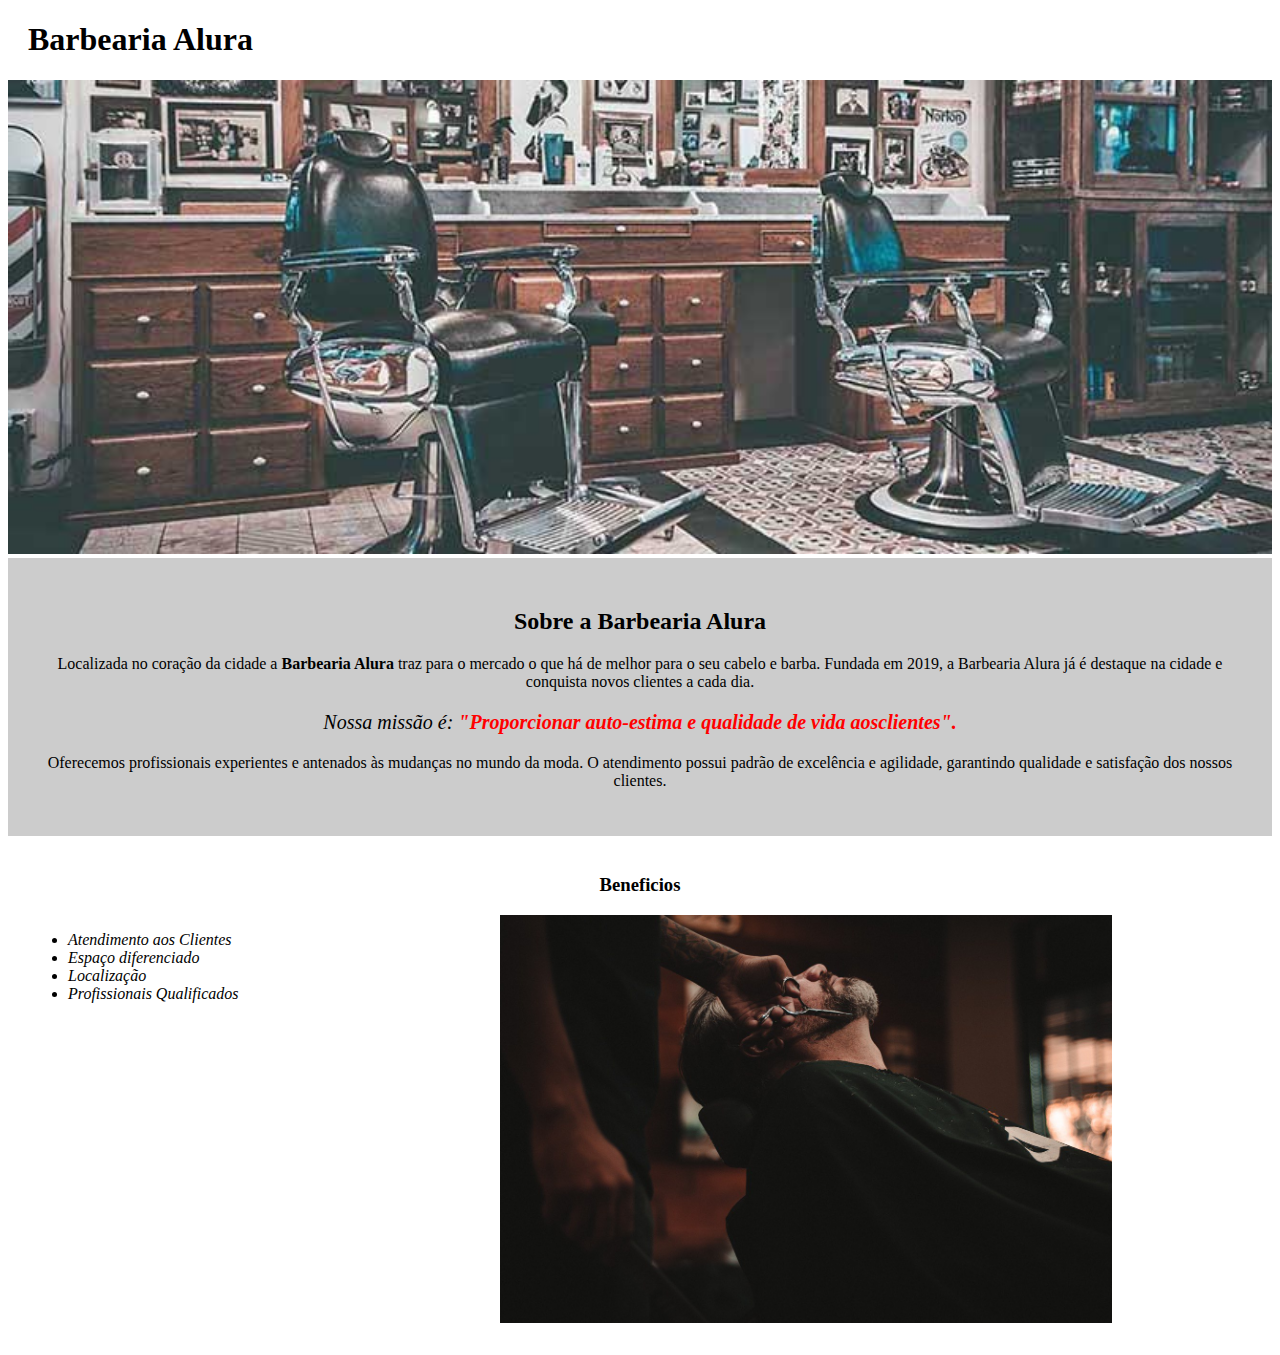
<file: HTML5_e_CSS3_parte 2/index.html>
<!DOCTYPE html>
<html lang="pt-BR">

<head>
    <meta charset="UTF-8">
    <meta http-equiv="X-UA-Compatible" content="IE=edge">
    <meta name="viewport" content="width=device-width, initial-scale=1.0">
    <link rel="stylesheet" href="style.css">
    <title>Barbearia Alura</title>
</head>

<body>
    <header class="titulo-principal"><h1>Barbearia Alura</h1></header>

    <img id="banner" src="img/banner.jpg" alt="Barbearia">

    <div class="principal">
        <h2 class="titulos">Sobre a Barbearia Alura</h2>

        <p>Localizada no coração da cidade a <strong>Barbearia Alura</strong> traz para o mercado o que há de melhor
            para o seu cabelo e barba. Fundada em 2019, a Barbearia Alura já é destaque na cidade e conquista novos clientes a cada dia.</p>

        <p id="missao"> <em> Nossa missão é: <strong>"Proporcionar auto-estima e qualidade de vida aosclientes".</strong> </em> </p>

        <p>Oferecemos profissionais experientes e antenados às mudanças no mundo da moda. O atendimento possui padrão de
            excelência e agilidade, garantindo qualidade e satisfação dos nossos clientes.</p>

    </div>


    <div class="beneficios">
        <h3 class="titulos" >Beneficios</h3>

        <ul>
            <li class="itens">Atendimento aos Clientes</li>
            <li class="itens">Espaço diferenciado</li>
            <li class="itens">Localização</li>
            <li class="itens">Profissionais Qualificados</li>
        </ul>

        <img class="imagem_beneficios" src="img/beneficios.jpg" alt="Beneficios">
    </div>

    

</body>

</html>
</file>
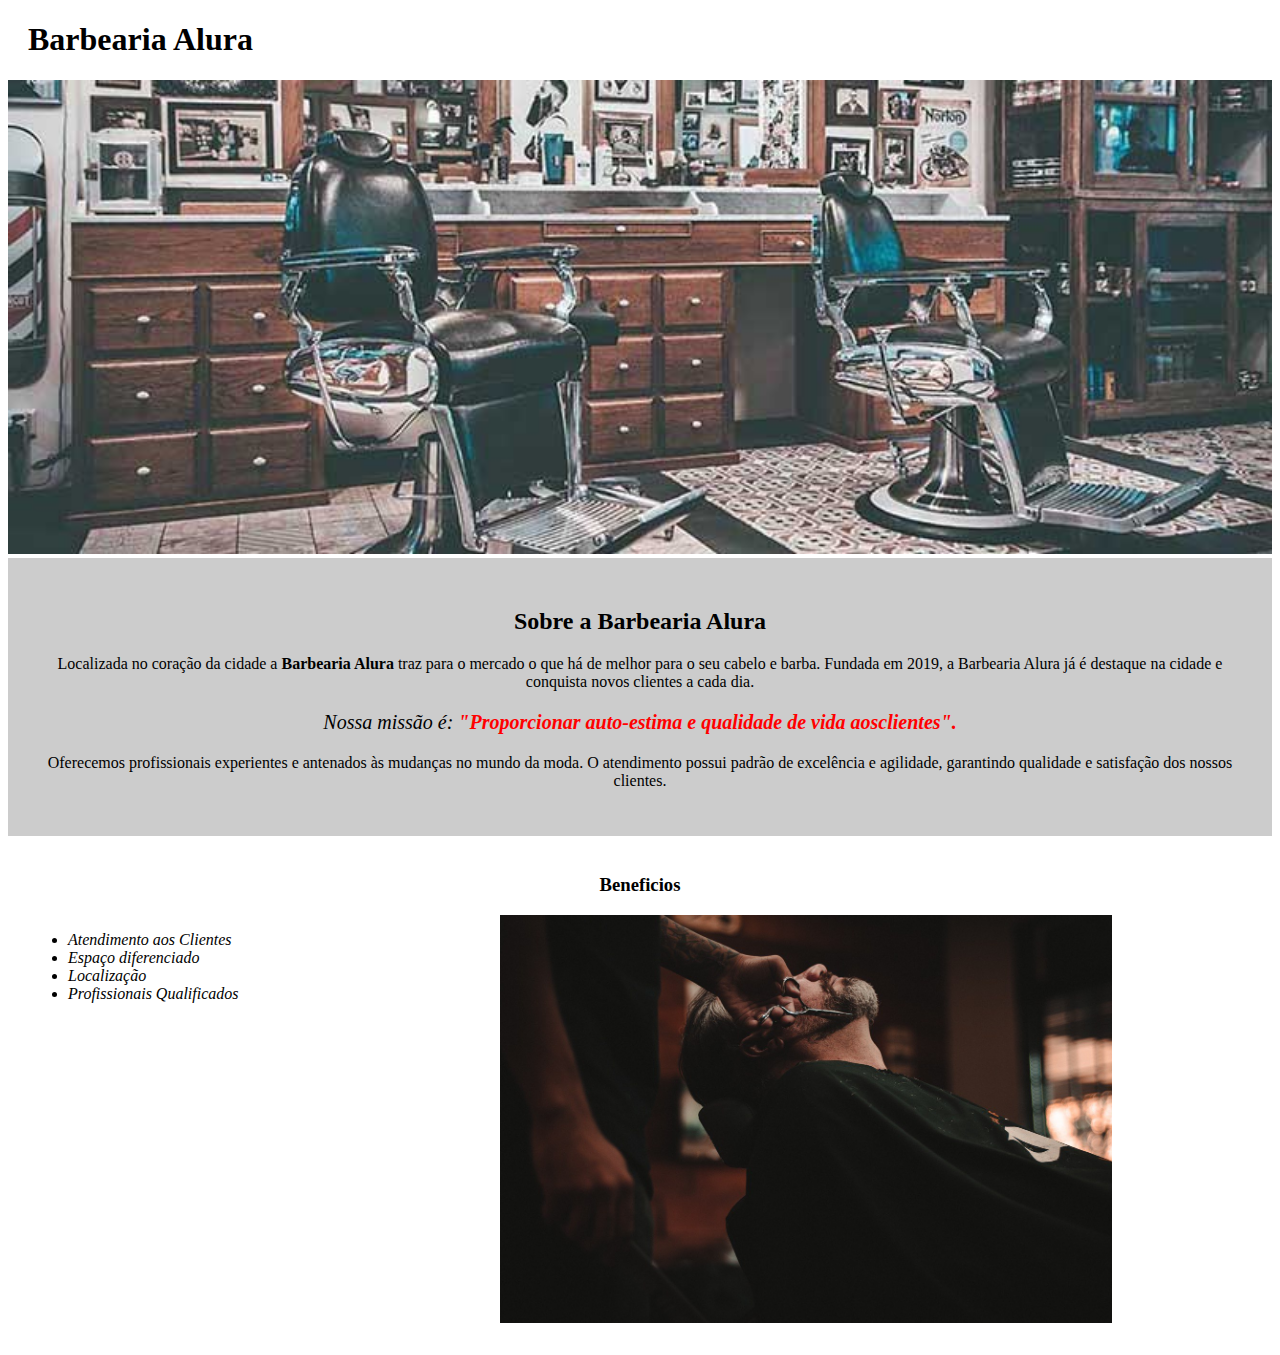
<file: HTML5_e_CSS3_parte_3/index.html>
<!DOCTYPE html>
<html lang="pt-BR">

<head>
    <meta charset="UTF-8">
    <meta http-equiv="X-UA-Compatible" content="IE=edge">
    <meta name="viewport" content="width=device-width, initial-scale=1.0">
    <link rel="stylesheet" href="style-home.css">
    <title>Barbearia Alura</title>
</head>

<body>
    <header class="titulo-principal"><h1>Barbearia Alura</h1></header>

    <img id="banner" src="img/banner.jpg" alt="Barbearia">

    <div class="principal">
        <h2 class="titulos">Sobre a Barbearia Alura</h2>

        <p>Localizada no coração da cidade a <strong>Barbearia Alura</strong> traz para o mercado o que há de melhor
            para o seu cabelo e barba. Fundada em 2019, a Barbearia Alura já é destaque na cidade e conquista novos clientes a cada dia.</p>

        <p id="missao"> <em> Nossa missão é: <strong>"Proporcionar auto-estima e qualidade de vida aosclientes".</strong> </em> </p>

        <p>Oferecemos profissionais experientes e antenados às mudanças no mundo da moda. O atendimento possui padrão de
            excelência e agilidade, garantindo qualidade e satisfação dos nossos clientes.</p>

    </div>


    <div class="beneficios">
        <h3 class="titulos" >Beneficios</h3>

        <ul>
            <li class="itens">Atendimento aos Clientes</li>
            <li class="itens">Espaço diferenciado</li>
            <li class="itens">Localização</li>
            <li class="itens">Profissionais Qualificados</li>
        </ul>

        <img class="imagem_beneficios" src="img/beneficios.jpg" alt="Beneficios">
    </div>

    

</body>

</html>
</file>
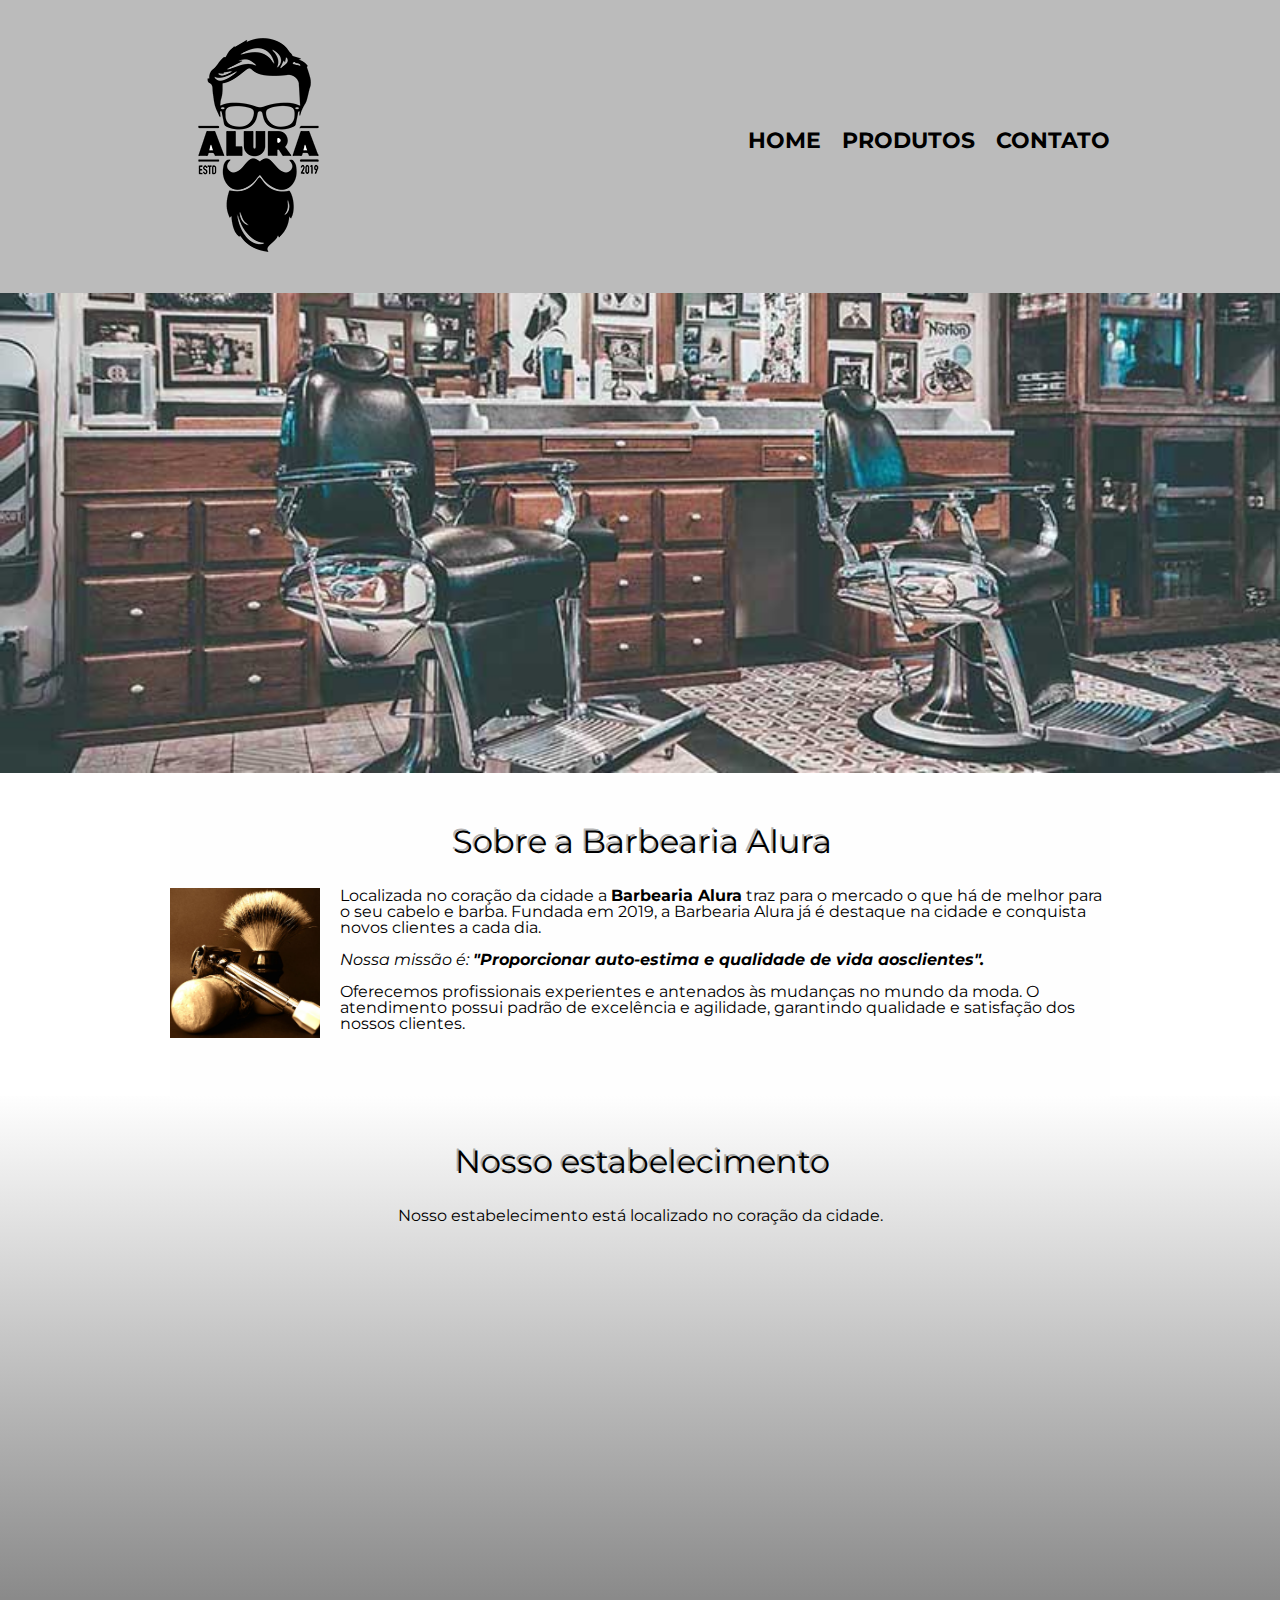
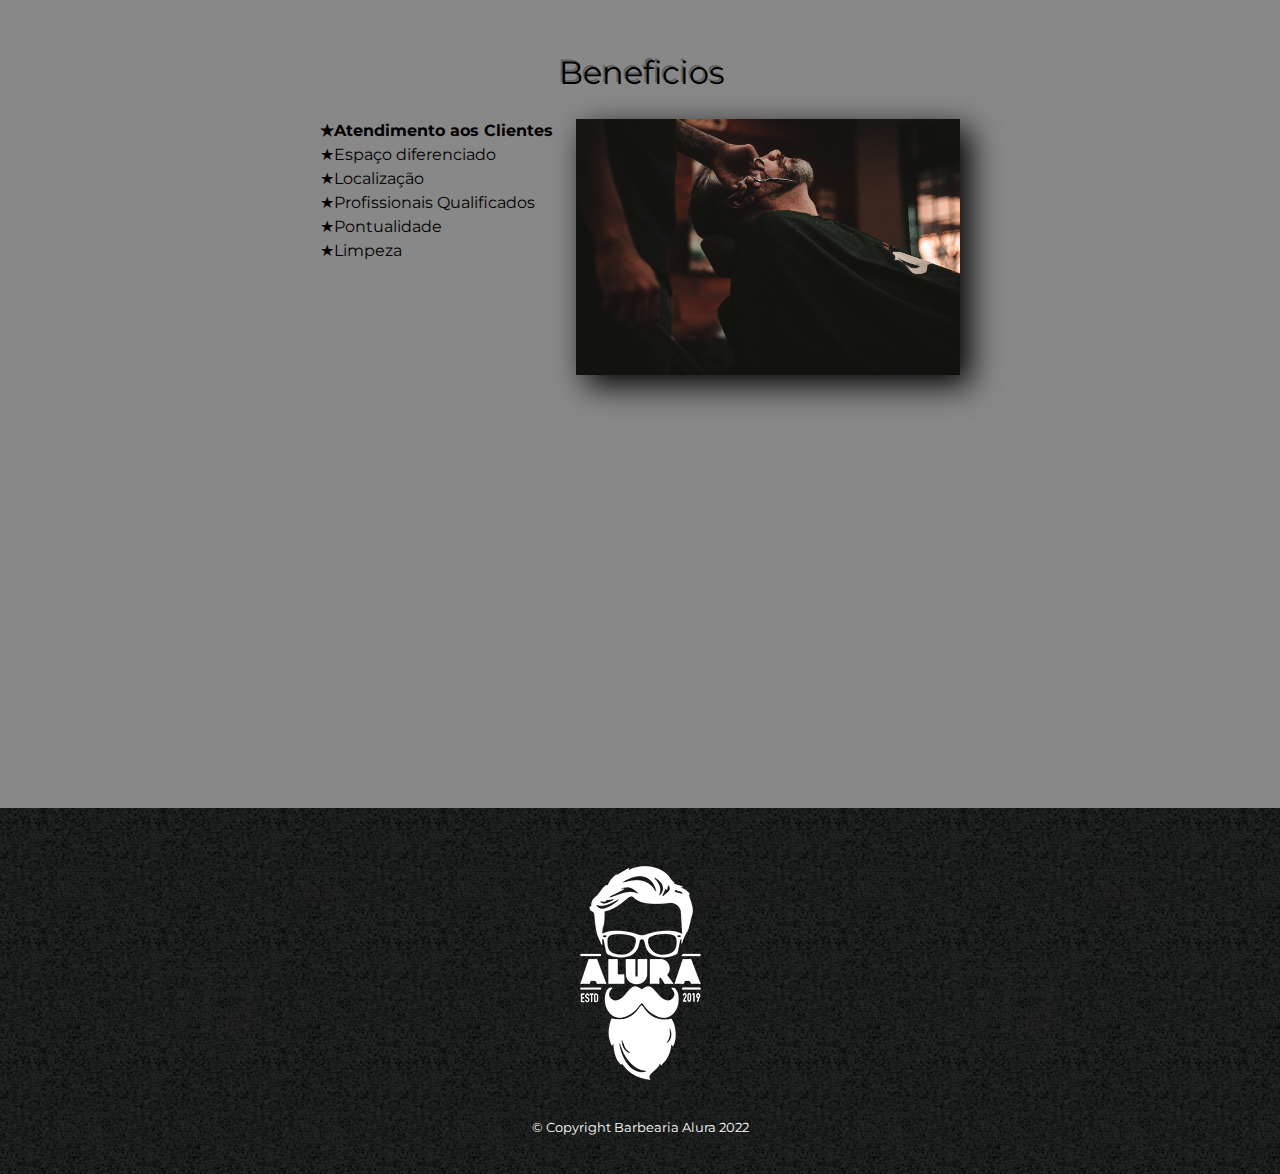
<file: HTML5_e_CSS3_parte_4/index.html>
<!DOCTYPE html>
<html lang="pt-BR">

<head>
    <meta charset="UTF-8">
    <meta http-equiv="X-UA-Compatible" content="IE=edge">
    <meta name="viewport" content="width=device-width, initial-scale=1.0">
    <link rel="stylesheet" href="reset.css">
    <link rel="stylesheet" href="style.css">
    <link rel="preconnect" href="https://fonts.googleapis.com">
    <link rel="preconnect" href="https://fonts.gstatic.com" crossorigin>
    <link href="https://fonts.googleapis.com/css2?family=Montserrat&display=swap" rel="stylesheet">
    <title>Barbearia Alura</title>
</head>

<body>
    <header>
    
        <div class="caixa">
            <h1><img src="img/logo.png" alt="logo"></h1>
            <nav>        
                <ul>
                <li><a href="index.html"> Home </a></li>
                <li><a href="produtos.html"> Produtos </a></li>
                <li><a href="contato.html"> Contato </a></li>
                </ul>
            </nav>
        </div>

    </header>

    <img class="banner" src="img/banner.jpg" alt="Barbearia">

    <main>
        <section class="principal">
            <h2 class="titulo-principal">Sobre a Barbearia Alura</h2>

            <img class="utensilios" src="img/utensilios.jpg" alt="Utensilios">
    
            <p>Localizada no coração da cidade a <strong>Barbearia Alura</strong> traz para o mercado o que há de melhor
                para o seu cabelo e barba. Fundada em 2019, a Barbearia Alura já é destaque na cidade e conquista novos clientes a cada dia.</p>
    
            <p> <em> Nossa missão é: <strong>"Proporcionar auto-estima e qualidade de vida aosclientes".</strong> </em> </p>
    
            <p>Oferecemos profissionais experientes e antenados às mudanças no mundo da moda. O atendimento possui padrão de
                excelência e agilidade, garantindo qualidade e satisfação dos nossos clientes.</p>
        </section>


        <section class="mapa">
            <h3 class="titulo-principal">Nosso estabelecimento</h3>
            <p>Nosso estabelecimento está localizado no coração da cidade.</p>
            <div class="mapa-conteudo">
                <iframe src="https://www.google.com/maps/embed?pb=!1m14!1m8!1m3!1d7312.924875194647!2d-46.632739695770276!3d-23.587742709267967!3m2!1i1024!2i768!4f13.1!3m3!1m2!1s0x0%3A0xab35da2f5ca62674!2sCaelum%20-%20Escola%20de%20Tecnologia!5e0!3m2!1spt-BR!2sbr!4v1653406456095!5m2!1spt-BR!2sbr" width="100%" height="300" style="border:0;" allowfullscreen="" loading="lazy" referrerpolicy="no-referrer-when-downgrade"></iframe>
            </div>
        </section>
    
    
        <section class="beneficios">
            <h3 class="titulo-principal" >Beneficios</h3>

            <div class="conteudo-beneficios">
                <ul class="lista-beneficios">
                    <li class="itens">Atendimento aos Clientes</li>
                    <li class="itens">Espaço diferenciado</li>
                    <li class="itens">Localização</li>
                    <li class="itens">Profissionais Qualificados</li>
                    <li class="itens">Pontualidade</li>
                    <li class="itens">Limpeza</li>
                </ul><img class="imagem-beneficios" src="img/beneficios.jpg" alt="Beneficios">
            </div>
    


            <div class="video">
                <iframe width="100%" height="315" src="https://www.youtube.com/embed/wcVVXUV0YUY" frameborder="0" allow="accelerometer; autoplay; encrypted-media; gyroscope; picture-in-picture" allowfullscreen></iframe>
            </div>

        </section>


    </main>

    

    <footer>
        <img src="img/logo-branco.png" alt="">
        <p class="copyright">&copy Copyright Barbearia Alura 2022</p>
    </footer>
       

</body>

</html>
</file>
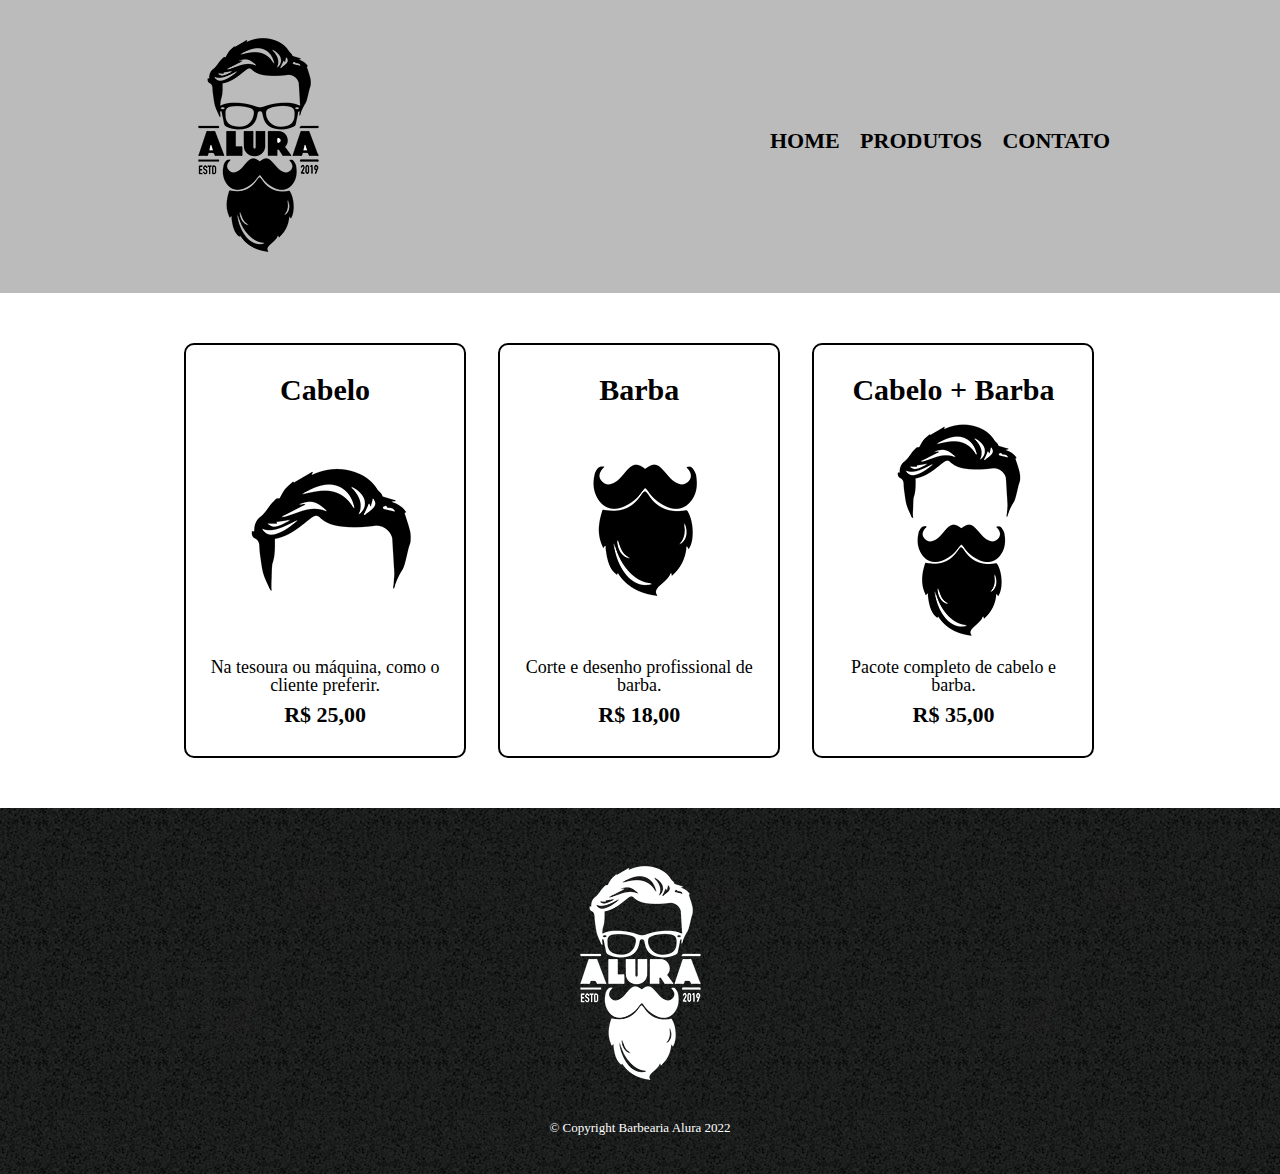
<file: HTML5_e_CSS3_parte 2/produtos.html>
<!DOCTYPE html>
<html lang="pt-BR">
<head>
    <meta charset="UTF-8">
    <meta http-equiv="X-UA-Compatible" content="IE=edge">
    <meta name="viewport" content="width=device-width, initial-scale=1.0">
    <link rel="stylesheet" href="reset.css">
    <link rel="stylesheet" href="produtos.css">
    <title>Produtos - Barbearia Alura</title>
</head>
<body>

    <header>
    
        <div class="caixa">
            <h1><img src="img/logo.png" alt="logo"></h1>
            <nav>        
                <ul>
                <li><a href="index.html"> Home </a></li>
                <li><a href="produtos.html"> Produtos </a></li>
                <li><a href="contato.html"> Contato </a></li>
                </ul>
            </nav>
        </div>

    </header>

    <main>
        <ul class="produtos">
            <li>
                <h2>Cabelo</h2>
                <img src="img/cabelo.jpg" alt="Cabelo">
                <p class="produto-descricao">Na tesoura ou máquina, como o cliente preferir.</p>
                <p class="produto-preco">R$ 25,00</p>
            </li>
            <li>
                <h2>Barba</h2>
                <img src="img/barba.jpg" alt="Barba">
                <p class="produto-descricao">Corte e desenho profissional de barba.</p>
                <p class="produto-preco">R$ 18,00</p>
            </li>
            <li>               
                <h2>Cabelo + Barba</h2>
                <img src="img/cabelo+barba.jpg" alt="Cabelo + Barba">
                <p class="produto-descricao">Pacote completo de cabelo e barba.</p>
                <p class="produto-preco">R$ 35,00</p>
            </li>
        </ul>
        
        
        
    </main>

    <footer>
        <img src="img/logo-branco.png" alt="">
        <p class="copyright">&copy Copyright Barbearia Alura 2022</p>
    </footer>
    
</body>
</html>
</file>
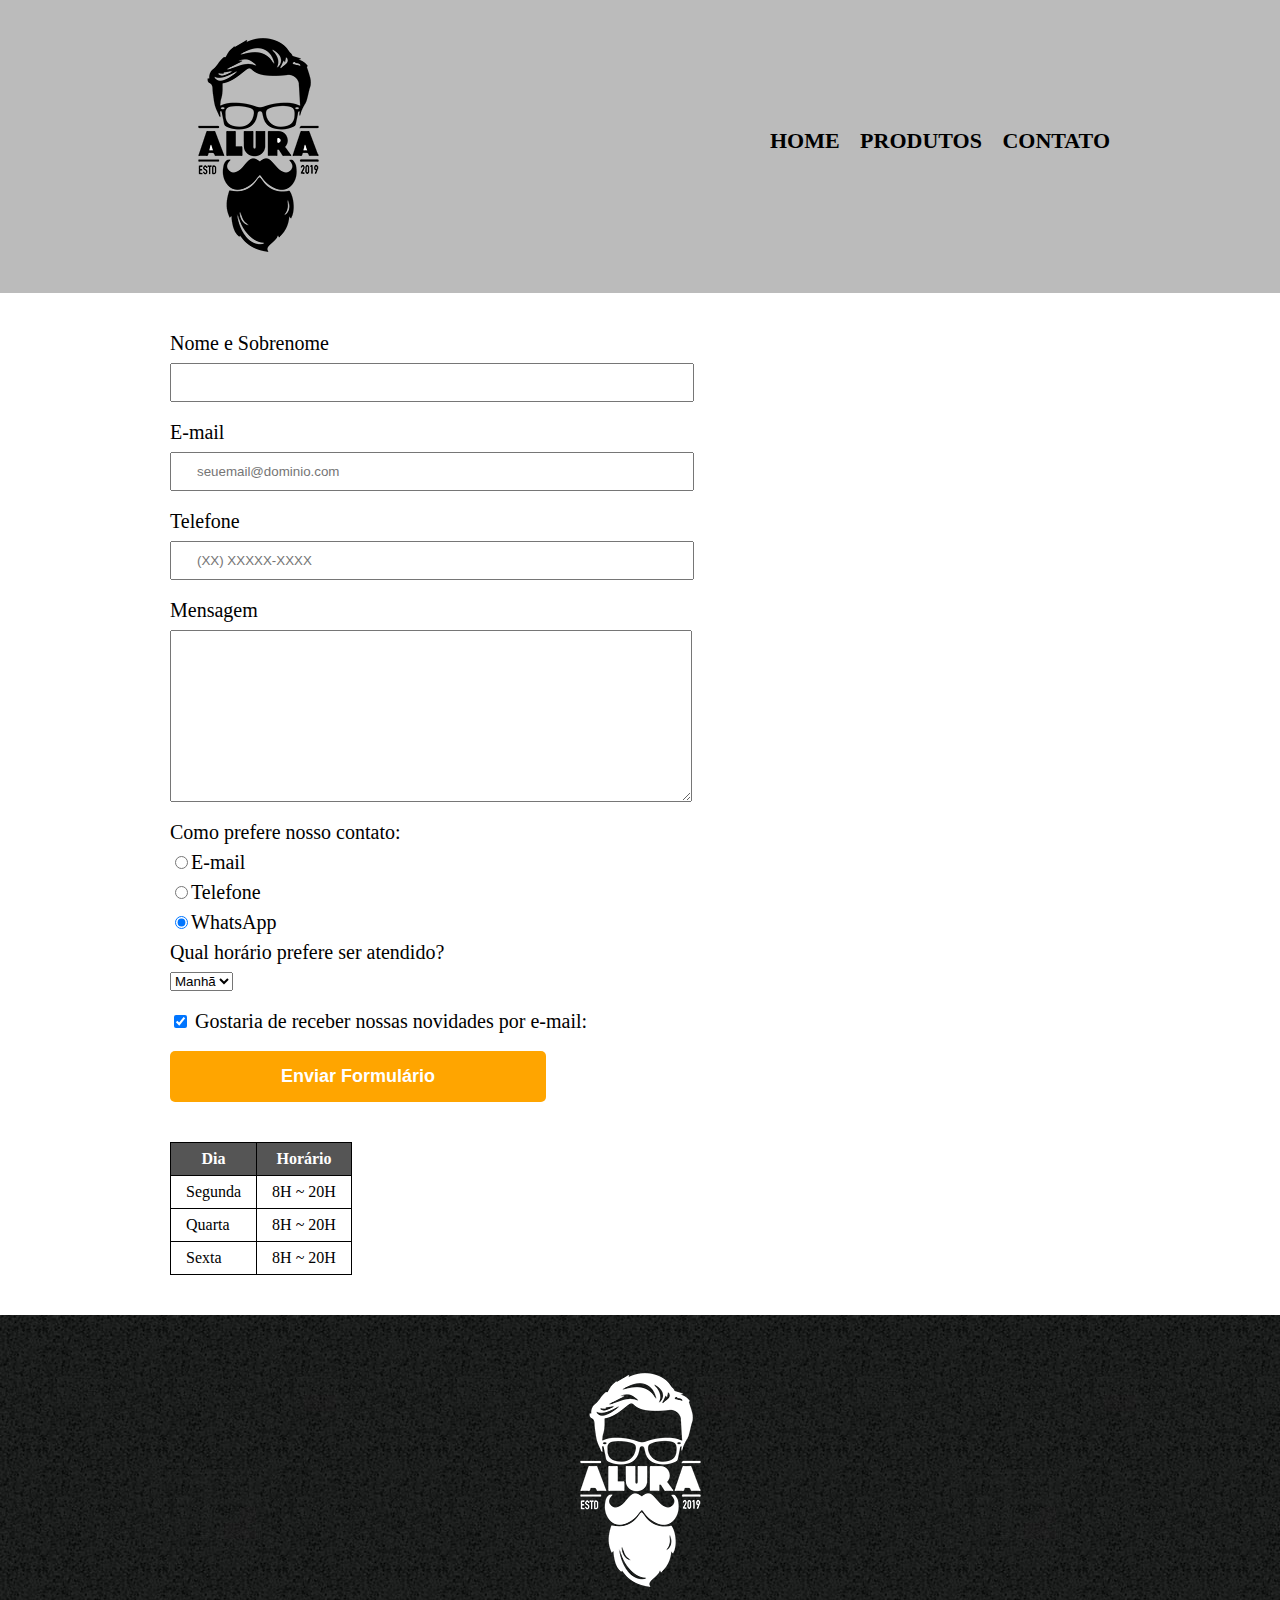
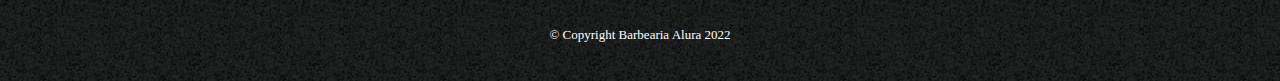
<file: HTML5_e_CSS3_parte_3/contato.html>
<!DOCTYPE html>
<html lang="pt-BR">
<head>
    <meta charset="UTF-8">
    <meta http-equiv="X-UA-Compatible" content="IE=edge">
    <meta name="viewport" content="width=device-width, initial-scale=1.0">
    <link rel="stylesheet" href="reset.css">
    <link rel="stylesheet" href="style.css">
    <title>Contato - Barbearia Alura</title>
</head>
<body>

    <header>
    
        <div class="caixa">
            <h1><img src="img/logo.png" alt="logo"></h1>
            <nav>        
                <ul>
                <li><a href="index.html"> Home </a></li>
                <li><a href="produtos.html"> Produtos </a></li>
                <li><a href="contato.html"> Contato </a></li>
                </ul>
            </nav>
        </div>

    </header>

    <main>
        <form>
            <label for="nomeesobrenome">Nome e Sobrenome</label>
            <input id="nomeesobrenome" type="text" class="input-padrao" required>

            <label for="email">E-mail</label>
            <input id="email" type="email" class="input-padrao" required placeholder="seuemail@dominio.com">

            <label for="telefone">Telefone</label>
            <input type="tel" id="telefone" class="input-padrao" required placeholder="(XX) XXXXX-XXXX">

            <label for="mensagem">Mensagem</label>
            <textarea id="mensagem" cols="30" rows="10" class="input-padrao" required></textarea>

            <fieldset>
                <legend>Como prefere nosso contato:</legend>
                <label for="radio-email"><input type="radio" name="contato" id="radio-email">E-mail</label>               
    
                <label for="radio-telefone"> <input type="radio" name="contato" id="radio-telefone">Telefone</label>
                  
                <label for="radio-wpp"><input type="radio" name="contato" id="radio-wpp" checked>WhatsApp</label>   
             </fieldset>

             <fieldset>
                <legend>Qual horário prefere ser atendido?</legend>
                <select>
                    <option>Manhã</option>
                    <option>Tarde</option>
                    <option>Noite</option>
                </select>
             </fieldset>

             <label class="checkbox"><input type="checkbox" checked> Gostaria de receber nossas novidades por e-mail:</label>

            <input type="submit" value="Enviar Formulário" class="enviar">

        </form>

        <table>
            <thead>
                <tr>
                    <th>Dia</th>
                    <th>Horário</th>
                </tr>
            </thead>

            <tbody>
                <tr>
                    <td>Segunda</td>
                    <td>8H ~ 20H</td>
                </tr>
                <tr>
                    <td>Quarta</td>
                    <td>8H ~ 20H</td>
                </tr>
                <tr>
                    <td>Sexta</td>
                    <td>8H ~ 20H</td>
                </tr>
            </tbody>


        </table>

    </main>



    <footer>
        <img src="img/logo-branco.png" alt="">
        <p class="copyright">&copy Copyright Barbearia Alura 2022</p>
    </footer>
</file>
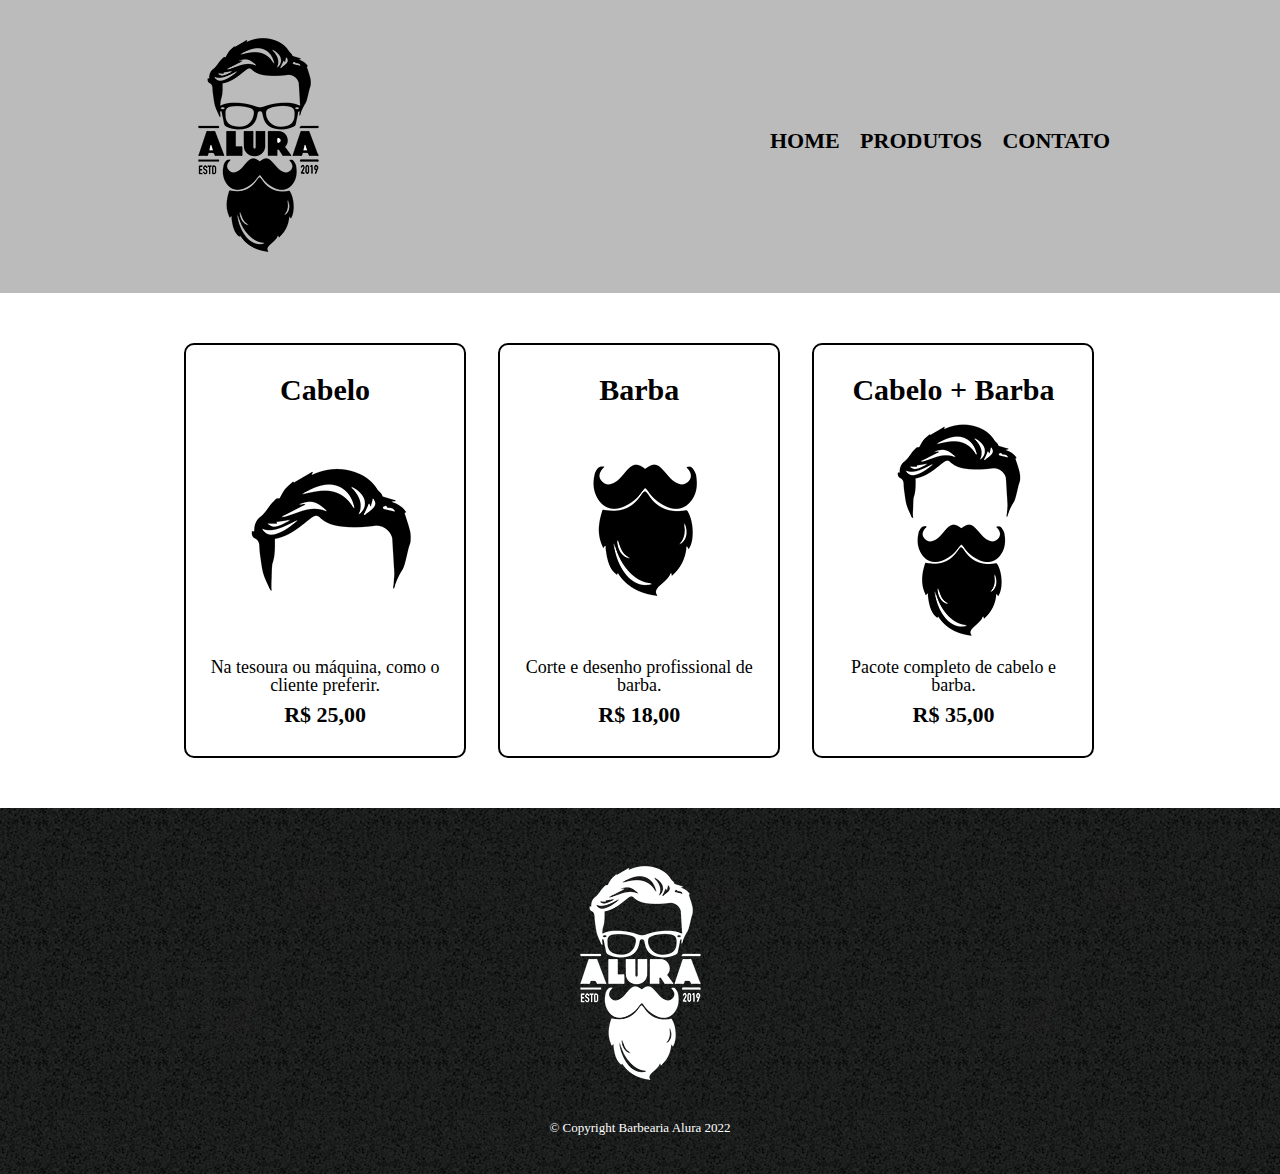
<file: HTML5_e_CSS3_parte_3/produtos.html>
<!DOCTYPE html>
<html lang="pt-BR">
<head>
    <meta charset="UTF-8">
    <meta http-equiv="X-UA-Compatible" content="IE=edge">
    <meta name="viewport" content="width=device-width, initial-scale=1.0">
    <link rel="stylesheet" href="reset.css">
    <link rel="stylesheet" href="style.css">
    <title>Produtos - Barbearia Alura</title>
</head>
<body>

    <header>
    
        <div class="caixa">
            <h1><img src="img/logo.png" alt="logo"></h1>
            <nav>        
                <ul>
                <li><a href="index.html"> Home </a></li>
                <li><a href="produtos.html"> Produtos </a></li>
                <li><a href="contato.html"> Contato </a></li>
                </ul>
            </nav>
        </div>

    </header>

    <main>
        <ul class="produtos">
            <li>
                <h2>Cabelo</h2>
                <img src="img/cabelo.jpg" alt="Cabelo">
                <p class="produto-descricao">Na tesoura ou máquina, como o cliente preferir.</p>
                <p class="produto-preco">R$ 25,00</p>
            </li>
            <li>
                <h2>Barba</h2>
                <img src="img/barba.jpg" alt="Barba">
                <p class="produto-descricao">Corte e desenho profissional de barba.</p>
                <p class="produto-preco">R$ 18,00</p>
            </li>
            <li>               
                <h2>Cabelo + Barba</h2>
                <img src="img/cabelo+barba.jpg" alt="Cabelo + Barba">
                <p class="produto-descricao">Pacote completo de cabelo e barba.</p>
                <p class="produto-preco">R$ 35,00</p>
            </li>
        </ul>
        
        
        
    </main>

    <footer>
        <img src="img/logo-branco.png" alt="">
        <p class="copyright">&copy Copyright Barbearia Alura 2022</p>
    </footer>
    
</body>
</html>
</file>
<file: HTML5_e_CSS3_parte 2/style.css>
.principal{
    background-color: #cccccc;
    padding: 30px;
}

.titulo-principal{
    margin-left: 20px;
}

#banner{
    width: 100%;
}

.titulos {
    text-align: center;
}

p {
    text-align: center;
}

#missao{
    font-size: 20px;
}

em strong{
    color: red;
}

.beneficios{
    background-color: white;
    padding: 20px;
}

ul{
    display: inline-block;
    vertical-align: top;
    width: 20%;
    margin-right: 15%;
}

.itens{
    font-style: italic;
}

.imagem_beneficios{
    width: 50%;
}
</file>
<file: HTML5_e_CSS3_parte_3/style-home.css>
.principal{
    background-color: #cccccc;
    padding: 30px;
}

.titulo-principal{
    margin-left: 20px;
}

#banner{
    width: 100%;
}

.titulos {
    text-align: center;
}

p {
    text-align: center;
}

#missao{
    font-size: 20px;
}

em strong{
    color: red;
}

.beneficios{
    background-color: white;
    padding: 20px;
}

ul{
    display: inline-block;
    vertical-align: top;
    width: 20%;
    margin-right: 15%;
}

.itens{
    font-style: italic;
}

.imagem_beneficios{
    width: 50%;
}
</file>
<file: HTML5_e_CSS3_parte_4/style.css>
body{
    font-family: 'Montserrat', sans-serif;
}

header {
    background: #BBBBBB;
    padding: 20px 0;
}

.caixa {
    position: relative;
    width: 940px;
    margin: 0 auto;
}

nav {
    position: absolute;
    top: 110px;
    right: 0;
}

nav li {
    display: inline;
    margin: 0 0 0 15px;
}

nav a {
    text-transform: uppercase;
    color: #000000;
    font-weight: bold;
    font-size: 22px;
    text-decoration: none;
}

nav a:hover{
    color: #C78C19;
    text-decoration: underline;
}
.produtos{
    width: 940px;
    margin: 0 auto;
    padding: 50px 0;
}

.produtos li{
    display: inline-block;
    text-align: center;
    width: 30%;
    vertical-align: top;
    margin: 0 1.5%;
    padding: 30px 20px;
    box-sizing: border-box;
    border: 2px solid black;
    border-radius: 10px;
}

.produtos li:hover{
    border-color: #C78C19;
}

.produtos li:active{
    border-color: #088C19;
}

.produtos li:hover h2{
    font-size: 34px;
}

.produtos h2 {
    font-size: 30px;
    font-weight: bold;
}

.produto-descricao{
    font-size: 18px;
}

.produto-preco {
    font-size: 22px;
    font-weight: bold;
    margin-top: 10px;
}

footer{
    text-align: center;
    background: url(img/bg.jpg);
    padding: 40px 0;
}

.copyright{
    color: white;
    font-size: 13px;
    margin-top: 20px; 
}

form{
    margin: 40px 0;

}

form label , form legend{
    display: block;
    font-size: 20px;
    margin: 0 0 10px;
}

.input-padrao{
    display: block;
    margin: 0 0 20px;
    padding: 10px 25px;
    width: 50%;
}

.checkbox{
    margin: 20px 0;
}

.enviar{
    width: 40%;
    padding: 15px 0;
    background-color: orange;
    color: white;
    font-weight: bold;
    font-size: 18px;
    border: none;
    border-radius: 5px;
    transition: 1s all;
    cursor: pointer;
}

.enviar:hover{
    background-color: red;
    transform: scale(1.2);
}

table{
    margin: 20px 0 40px;
}

thead{
    background-color: #555555;
    color: white;
    font-weight: bold;
}

td, th{
    border: 1px solid black;
    padding: 8px 15px;
}

/* CSS da Página inicial */

.banner{
    width: 100%;
}

.principal{
    padding: 3em 0;
    background-color: #FEFEFE;
    width: 940px;
    margin: 0 auto;
}

.titulo-principal{
    text-align: center;
    font-size: 2em;
    margin: 0 0 1em;
    clear: left;
    color: rgba(0, 0, 0, 0.3);
    text-shadow: 2px 2px black;
}

.principal p {
    margin: 0 0 1em;
}

.principal strong{
    font-weight: bold;
}

.principal em {
    font-style: italic;
}

.utensilios{
    width: 150px;
    float: left;
    margin: 0 20px 20px 0;
}

.mapa{
    padding: 3em 0;
    background: linear-gradient(#FEFEFE,#888888);
}

.mapa-conteudo{
    width: 940px;
    margin: 0 auto;  
}


.mapa p {
    margin: 0 0 2em;
    text-align: center;
}

.beneficios{
    padding: 3em 0;
    background-color: #888888;
}

.conteudo-beneficios{
    width: 640px;
    margin: 0 auto;
}

.lista-beneficios{
    width: 40%;
    display: inline-block;
    vertical-align: top;
}

.itens{
    line-height: 1.5;
}

.itens:before{
    content: "★";
}

.itens:first-child{
    font-weight: bold;
}

.imagem-beneficios{
    width: 60%;
    opacity: 1;
    box-shadow: 10px 10px 30px black;     
}

.imagem-beneficios:hover{
    width: 60%;
    opacity: 0.3;
    transition: 400ms;
}

.video {
    width: 560px;
    margin: 2em auto;

}

@media screen and (max-width: 480px) {
    .caixa, .principal, .conteudo-beneficios, .mapa-conteudo, .video {
        width: auto;
    }

    h1 {
        text-align: center;
    }

    nav {
        position: static;
    }

    .lista-beneficios, .imagem-beneficios {
        width: 100%;
    }
}
</file>
<file: HTML5_e_CSS3_parte 2/produtos.css>
header {
    background: #BBBBBB;
    padding: 20px 0;
}

.caixa {
    position: relative;
    width: 940px;
    margin: 0 auto;
}

nav {
    position: absolute;
    top: 110px;
    right: 0;
}

nav li {
    display: inline;
    margin: 0 0 0 15px;
}

nav a {
    text-transform: uppercase;
    color: #000000;
    font-weight: bold;
    font-size: 22px;
    text-decoration: none;
}

nav a:hover{
    color: #C78C19;
    text-decoration: underline;
}
.produtos{
    width: 940px;
    margin: 0 auto;
    padding: 50px 0;
}

.produtos li{
    display: inline-block;
    text-align: center;
    width: 30%;
    vertical-align: top;
    margin: 0 1.5%;
    padding: 30px 20px;
    box-sizing: border-box;
    border: 2px solid black;
    border-radius: 10px;
}

.produtos li:hover{
    border-color: #C78C19;
}

.produtos li:active{
    border-color: #088C19;
}

.produtos li:hover h2{
    font-size: 34px;
}

.produtos h2 {
    font-size: 30px;
    font-weight: bold;
}

.produto-descricao{
    font-size: 18px;
}

.produto-preco {
    font-size: 22px;
    font-weight: bold;
    margin-top: 10px;
}

footer{
    text-align: center;
    background: url(img/bg.jpg);
    padding: 40px 0;
}

.copyright{
    color: white;
    font-size: 13px;
    margin-top: 20px;
    
}
</file>
<file: HTML5_e_CSS3_parte_3/style.css>
header {
    background: #BBBBBB;
    padding: 20px 0;
}

.caixa {
    position: relative;
    width: 940px;
    margin: 0 auto;
}

nav {
    position: absolute;
    top: 110px;
    right: 0;
}

nav li {
    display: inline;
    margin: 0 0 0 15px;
}

nav a {
    text-transform: uppercase;
    color: #000000;
    font-weight: bold;
    font-size: 22px;
    text-decoration: none;
}

nav a:hover{
    color: #C78C19;
    text-decoration: underline;
}
.produtos{
    width: 940px;
    margin: 0 auto;
    padding: 50px 0;
}

.produtos li{
    display: inline-block;
    text-align: center;
    width: 30%;
    vertical-align: top;
    margin: 0 1.5%;
    padding: 30px 20px;
    box-sizing: border-box;
    border: 2px solid black;
    border-radius: 10px;
}

.produtos li:hover{
    border-color: #C78C19;
}

.produtos li:active{
    border-color: #088C19;
}

.produtos li:hover h2{
    font-size: 34px;
}

.produtos h2 {
    font-size: 30px;
    font-weight: bold;
}

.produto-descricao{
    font-size: 18px;
}

.produto-preco {
    font-size: 22px;
    font-weight: bold;
    margin-top: 10px;
}

footer{
    text-align: center;
    background: url(img/bg.jpg);
    padding: 40px 0;
}

.copyright{
    color: white;
    font-size: 13px;
    margin-top: 20px; 
}

main{
    width: 940px;
    margin: 0 auto;
}

form{
    margin: 40px 0;

}

form label , form legend{
    display: block;
    font-size: 20px;
    margin: 0 0 10px;
}

.input-padrao{
    display: block;
    margin: 0 0 20px;
    padding: 10px 25px;
    width: 50%;
}

.checkbox{
    margin: 20px 0;
}

.enviar{
    width: 40%;
    padding: 15px 0;
    background-color: orange;
    color: white;
    font-weight: bold;
    font-size: 18px;
    border: none;
    border-radius: 5px;
    transition: 1s all;
    cursor: pointer;
}

.enviar:hover{
    background-color: red;
    transform: scale(1.2);
}

table{
    margin: 20px 0 40px;
}

thead{
    background-color: #555555;
    color: white;
    font-weight: bold;
}

td, th{
    border: 1px solid black;
    padding: 8px 15px;
}
</file>
